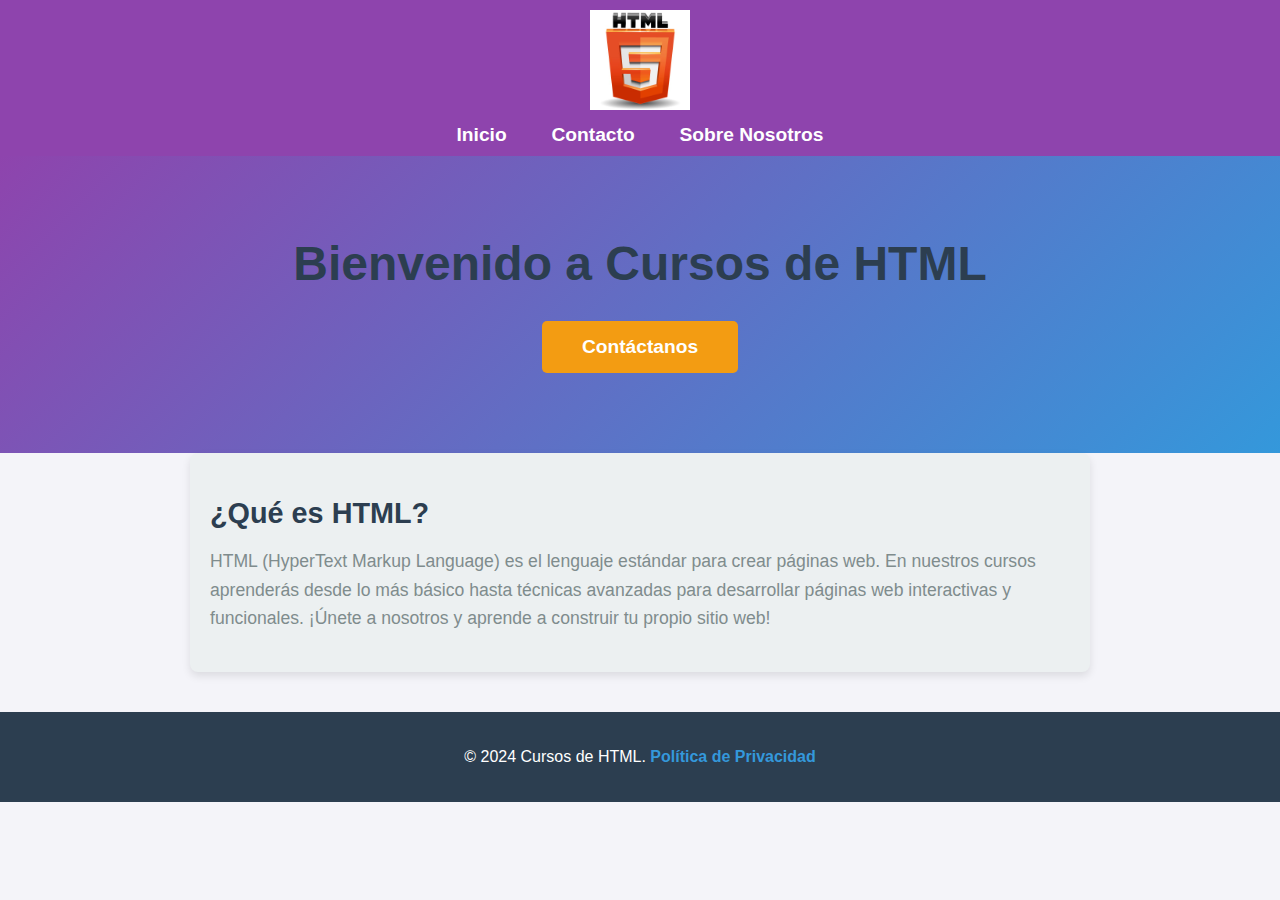
<file: paginahtmly css/index.html>
<!DOCTYPE html>
<html lang="es">
<head>
    <meta charset="UTF-8">
    <meta name="viewport" content="width=device-width, initial-scale=1.0">
    <title>Empresa de Cursos de HTML</title>

    <link rel="stylesheet" href="styles.css">
</head>
<body>

   
    <header>
        <img src="multimedia/html.jpg" alt="Logo Empresa">
        <nav>
            <ul>
                <li><a href="#inicio">Inicio</a></li>
                <li><a href="#contacto">Contacto</a></li>
                <li><a href="#nosotros">Sobre Nosotros</a></li>
            </ul>
        </nav>
    </header>

  
    <div class="hero">
        <h1>Bienvenido a Cursos de HTML</h1>
        <a href="#contacto" class="cta-button">Contáctanos</a>
    </div>

    
    <section>
        <article>
            <h2>¿Qué es HTML?</h2>
            <p>HTML (HyperText Markup Language) es el lenguaje estándar para crear páginas web. En nuestros cursos aprenderás desde lo más básico hasta técnicas avanzadas para desarrollar páginas web interactivas y funcionales. ¡Únete a nosotros y aprende a construir tu propio sitio web!</p>
        </article>
    </section>

    
    <footer>
        <p>&copy; 2024 Cursos de HTML. <a href="#">Política de Privacidad</a></p>
    </footer>

</body>
</html>
</file>
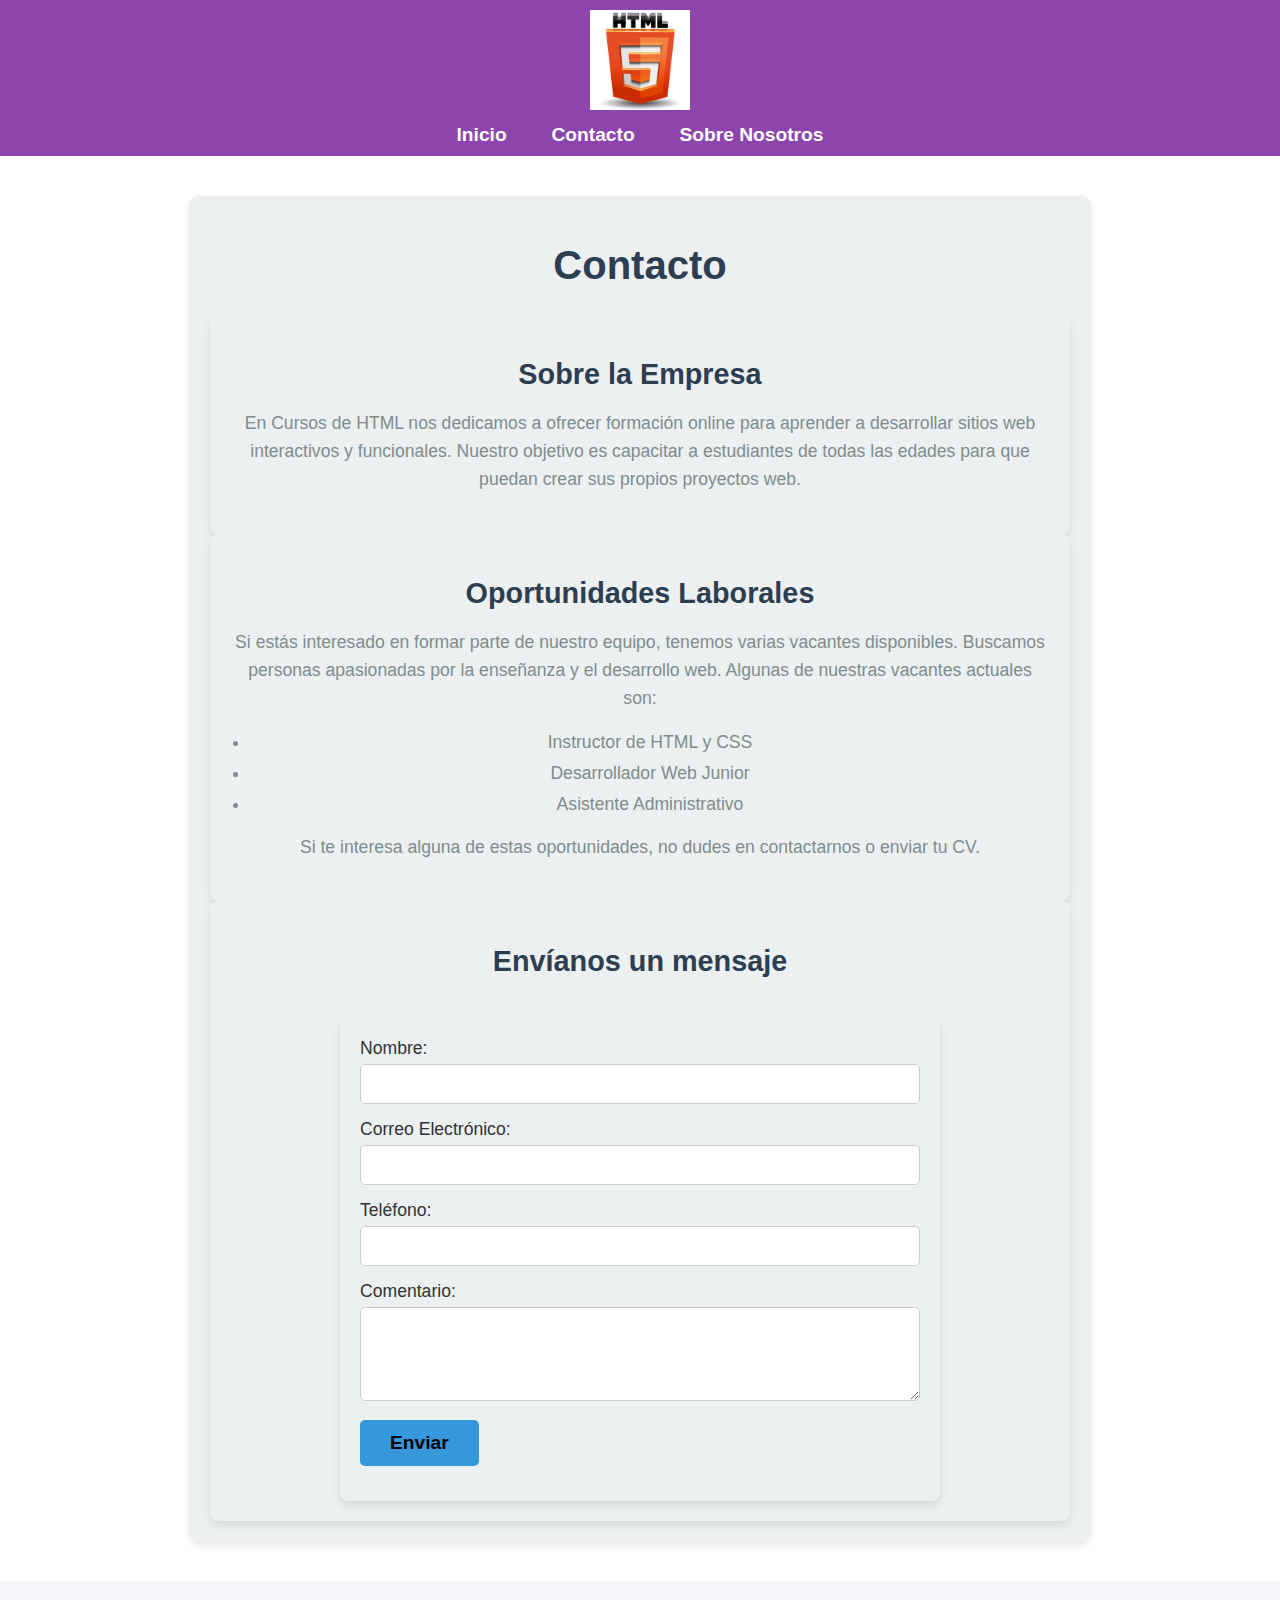
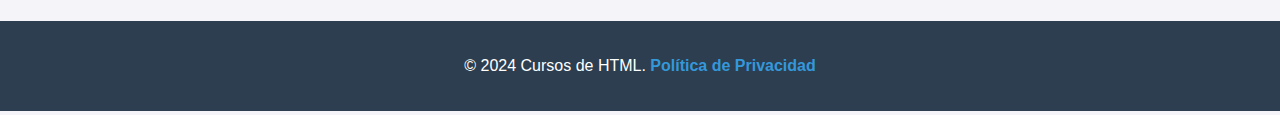
<file: paginahtmly css/contacto.html>
<!DOCTYPE html>
<html lang="es">
<head>
    <meta charset="UTF-8">
    <meta name="viewport" content="width=device-width, initial-scale=1.0">
    <meta name="description" content="Página de contacto de Cursos de HTML. Aprende más sobre la empresa y cómo trabajar con nosotros.">
    <title>Contacto - Cursos de HTML</title>
   
    <link rel="stylesheet" href="styles.css">
</head>
<body>


    <header>
        <img src="multimedia/html.jpg" alt="Logo Empresa Cursos de HTML">
        <nav aria-label="Menú principal">
            <ul>
                <li><a href="#inicio">Inicio</a></li>
                <li><a href="#contacto">Contacto</a></li>
                <li><a href="#nosotros">Sobre Nosotros</a></li>
            </ul>
        </nav>
    </header>

    <main>
        <section id="contacto">
            <h1>Contacto</h1>
            <article>
            
                <section>
                    <h2>Sobre la Empresa</h2>
                    <p>En Cursos de HTML nos dedicamos a ofrecer formación online para aprender a desarrollar sitios web interactivos y funcionales. Nuestro objetivo es capacitar a estudiantes de todas las edades para que puedan crear sus propios proyectos web.</p>
                </section>

                <section>
                    <h2>Oportunidades Laborales</h2>
                    <p>Si estás interesado en formar parte de nuestro equipo, tenemos varias vacantes disponibles. Buscamos personas apasionadas por la enseñanza y el desarrollo web. Algunas de nuestras vacantes actuales son:</p>
                    <ul>
                        <li>Instructor de HTML y CSS</li>
                        <li>Desarrollador Web Junior</li>
                        <li>Asistente Administrativo</li>
                    </ul>
                    <p>Si te interesa alguna de estas oportunidades, no dudes en contactarnos o enviar tu CV.</p>
                </section>

       
                <section>
                    <h2>Envíanos un mensaje</h2>
                    <form action="#" method="POST">
                        <div>
                            <label for="nombre">Nombre:</label>
                            <input type="text" id="nombre" name="nombre" required>
                        </div>
                        <div>
                            <label for="email">Correo Electrónico:</label>
                            <input type="email" id="email" name="email" required>
                        </div>
                        <div>
                            <label for="telefono">Teléfono:</label>
                            <input type="tel" id="telefono" name="telefono" required>
                        </div>
                        <div>
                            <label for="comentario">Comentario:</label>
                            <textarea id="comentario" name="comentario" rows="4" required></textarea>
                        </div>
                        <div>
                            <button type="submit">Enviar</button>
                        </div>
                    </form>
                </section>
            </article>
        </section>
    </main>

    <footer>
        <p>&copy; 2024 Cursos de HTML. <a href="#privacy-policy">Política de Privacidad</a></p>
    </footer>

</body>
</html>
</file>
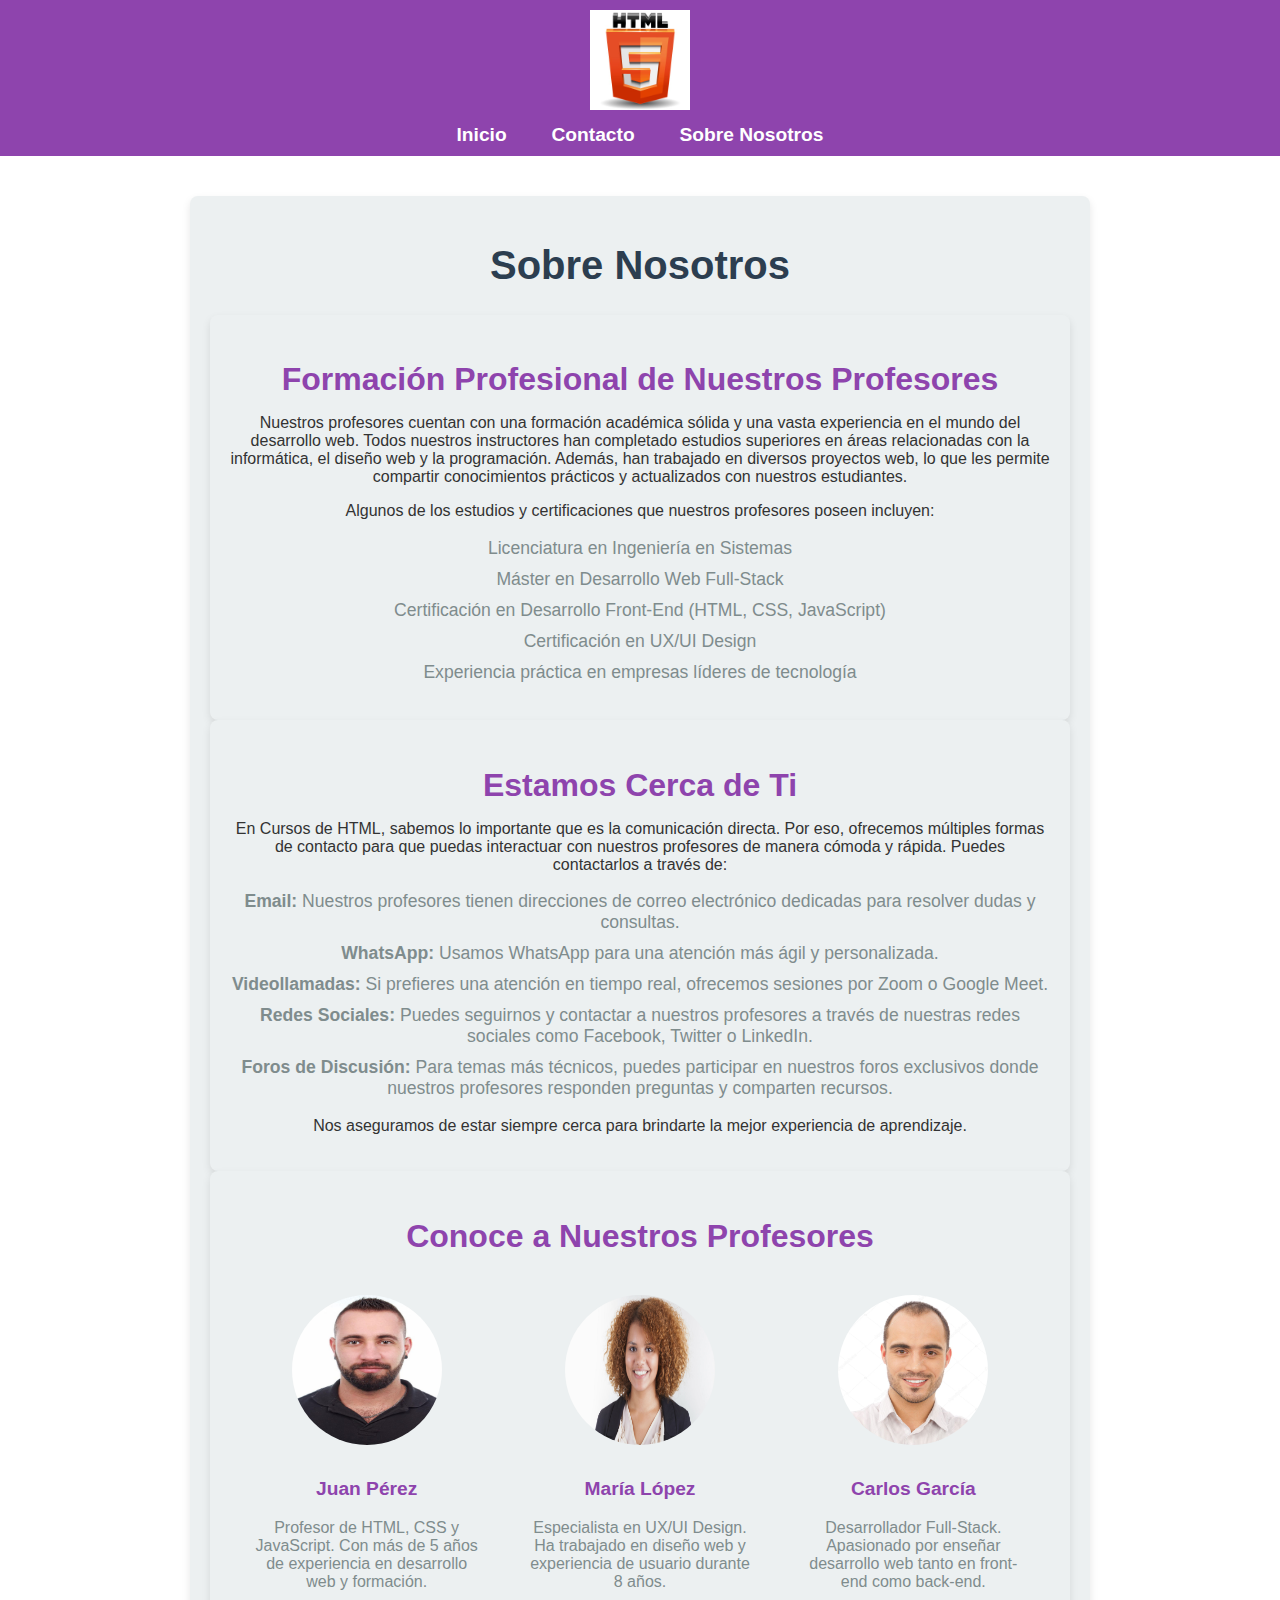
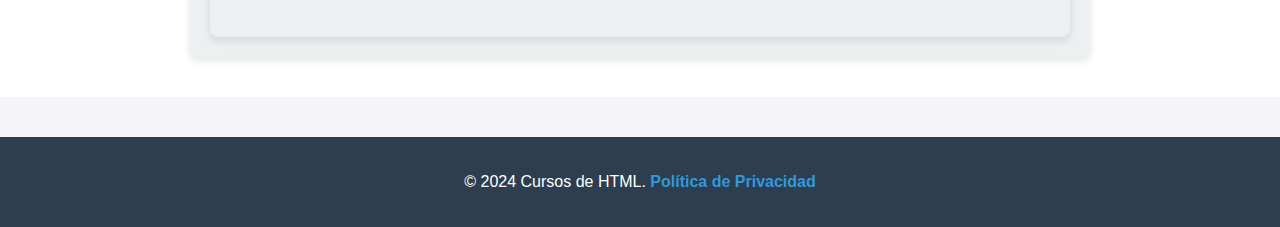
<file: paginahtmly css/sobrenosotros.html>
<!DOCTYPE html>
<html lang="es">
<head>
    <meta charset="UTF-8">
    <meta name="viewport" content="width=device-width, initial-scale=1.0">
    <meta name="description" content="Conoce a nuestros profesores, su formación profesional y cómo puedes contactarlos.">
    <title>Sobre Nosotros - Cursos de HTML</title>
    <link rel="stylesheet" href="styles.css">
</head>
<body>


    <header>
        <img src="multimedia/html.jpg" alt="Logo Empresa Cursos de HTML">
        <nav aria-label="Menú principal">
            <ul>
                <li><a href="#inicio">Inicio</a></li>
                <li><a href="#contacto">Contacto</a></li>
                <li><a href="#nosotros">Sobre Nosotros</a></li>
            </ul>
        </nav>
    </header>

 
    <main>
        <section id="nosotros">
            <h1>Sobre Nosotros</h1>


            <section>
                <h2>Formación Profesional de Nuestros Profesores</h2>
                <p>Nuestros profesores cuentan con una formación académica sólida y una vasta experiencia en el mundo del desarrollo web. Todos nuestros instructores han completado estudios superiores en áreas relacionadas con la informática, el diseño web y la programación. Además, han trabajado en diversos proyectos web, lo que les permite compartir conocimientos prácticos y actualizados con nuestros estudiantes.</p>
                <p>Algunos de los estudios y certificaciones que nuestros profesores poseen incluyen:</p>
                <ul>
                    <li>Licenciatura en Ingeniería en Sistemas</li>
                    <li>Máster en Desarrollo Web Full-Stack</li>
                    <li>Certificación en Desarrollo Front-End (HTML, CSS, JavaScript)</li>
                    <li>Certificación en UX/UI Design</li>
                    <li>Experiencia práctica en empresas líderes de tecnología</li>
                </ul>
            </section>


            <section>
                <h2>Estamos Cerca de Ti</h2>
                <p>En Cursos de HTML, sabemos lo importante que es la comunicación directa. Por eso, ofrecemos múltiples formas de contacto para que puedas interactuar con nuestros profesores de manera cómoda y rápida. Puedes contactarlos a través de:</p>
                <ul>
                    <li><strong>Email:</strong> Nuestros profesores tienen direcciones de correo electrónico dedicadas para resolver dudas y consultas.</li>
                    <li><strong>WhatsApp:</strong> Usamos WhatsApp para una atención más ágil y personalizada.</li>
                    <li><strong>Videollamadas:</strong> Si prefieres una atención en tiempo real, ofrecemos sesiones por Zoom o Google Meet.</li>
                    <li><strong>Redes Sociales:</strong> Puedes seguirnos y contactar a nuestros profesores a través de nuestras redes sociales como Facebook, Twitter o LinkedIn.</li>
                    <li><strong>Foros de Discusión:</strong> Para temas más técnicos, puedes participar en nuestros foros exclusivos donde nuestros profesores responden preguntas y comparten recursos.</li>
                </ul>
                <p>Nos aseguramos de estar siempre cerca para brindarte la mejor experiencia de aprendizaje.</p>
            </section>


            <section>
                <h2>Conoce a Nuestros Profesores</h2>
                <div class="professors">
                    <div class="professor">
                        <img src="multimedia/juan.jpg" alt="Profesor 1">
                        <h3>Juan Pérez</h3>
                        <p>Profesor de HTML, CSS y JavaScript. Con más de 5 años de experiencia en desarrollo web y formación.</p>
                    </div>
                    <div class="professor">
                        <img src="multimedia/maria.jpg" alt="Profesor 2">
                        <h3>María López</h3>
                        <p>Especialista en UX/UI Design. Ha trabajado en diseño web y experiencia de usuario durante 8 años.</p>
                    </div>
                    <div class="professor">
                        <img src="multimedia/carlos.jpg" alt="Profesor 3">
                        <h3>Carlos García</h3>
                        <p>Desarrollador Full-Stack. Apasionado por enseñar desarrollo web tanto en front-end como back-end.</p>
                    </div>
                </div>
            </section>
        </section>
    </main>

    
    <footer>
        <p>&copy; 2024 Cursos de HTML. <a href="#privacy-policy">Política de Privacidad</a></p>
    </footer>

</body>
</html>
</file>
<file: paginahtmly css/styles.css>
body {
    font-family: 'Roboto', sans-serif;
    margin: 0;
    padding: 0;
    background-color: #f4f4f9; 
    color: #333;
}


* {
    box-sizing: border-box;
}


header {
    background-color: #8e44ad; 
    padding: 10px 0;
    text-align: center;
}

header img {
    max-width: 100px;
    height: auto;
    margin: 0 20px;
}

header nav {
    margin-top: 10px;
}

header nav ul {
    list-style-type: none;
    padding: 0;
    margin: 0;
}

header nav ul li {
    display: inline;
    margin: 0 20px;
}

header nav ul li a {
    color: white;
    text-decoration: none;
    font-weight: bold;
    font-size: 1.2rem;
    transition: color 0.3s ease;
}

header nav ul li a:hover {
    color: #f39c12; 
}


.hero {
    background: linear-gradient(135deg, #8e44ad, #3498db); 
    color: white;
    padding: 80px 20px;
    text-align: center;
}

.hero h1 {
    font-size: 3rem;
    margin: 0;
}

.hero p {
    font-size: 1.5rem;
    margin-top: 10px;
}

.cta-button {
    display: inline-block;
    margin-top: 30px;
    padding: 15px 40px;
    background-color: #f39c12; 
    color: white;
    text-decoration: none;
    font-size: 1.2rem;
    font-weight: bold;
    border-radius: 5px;
    transition: background-color 0.3s ease;
}

.cta-button:hover {
    background-color: #e67e22;
}


main {
    padding: 40px 20px;
    text-align: center;
    background-color: #ffffff;
}

section {
    max-width: 800px;
    margin: 0 auto;
    padding: 20px;
    background-color: #ecf0f1;
    border-radius: 8px;
    box-shadow: 0 4px 8px rgba(0, 0, 0, 0.1);
}

article h2 {
    color: #2c3e50;
    font-size: 2rem;
    margin-bottom: 20px;
}

article p {
    font-size: 1.1rem;
    line-height: 1.6;
    color: #7f8c8d;
}


footer {
    background-color: #2c3e50; 
    color: white;
    text-align: center;
    padding: 20px;
    margin-top: 40px;
}

footer a {
    color: #3498db;
    text-decoration: none;
    font-weight: bold;
}

footer a:hover {
    text-decoration: underline;
}


@media (max-width: 768px) {
    header nav ul li {
        display: block;
        margin: 10px 0;
    }

    .hero h1 {
        font-size: 2.5rem;
    }

    .cta-button {
        padding: 12px 30px;
    }

    section {
        padding: 15px;
    }

    article h2 {
        font-size: 1.8rem;
    }
}
body {
    font-family: 'Roboto', sans-serif;
    margin: 0;
    padding: 0;
    background-color: #f4f4f9; 
    color: #333;
}


header {
    background-color: #8e44ad; 
    padding: 10px 0;
    text-align: center;
}

header img {
    max-width: 100px;
    height: auto;
    margin: 0 20px;
}

header nav {
    margin-top: 10px;
}

header nav ul {
    list-style-type: none;
    padding: 0;
    margin: 0;
}

header nav ul li {
    display: inline;
    margin: 0 20px;
}

header nav ul li a {
    color: white;
    text-decoration: none;
    font-weight: bold;
    font-size: 1.2rem;
    transition: color 0.3s ease;
}

header nav ul li a:hover {
    color: #f39c12; 
}


main {
    padding: 40px 20px;
    text-align: center;
    background-color: #ffffff;
}

h1 {
    font-size: 2.5rem;
    color: #2c3e50;
}

article h2 {
    font-size: 1.8rem;
    color: #2c3e50;
    margin-bottom: 10px;
}

article p {
    font-size: 1.1rem;
    line-height: 1.6;
    color: #7f8c8d;
    margin-bottom: 20px;
}

article ul {
    list-style-type: disc;
    margin-left: 20px;
    font-size: 1.1rem;
    color: #7f8c8d;
}

form {
    margin-top: 30px;
    text-align: left;
    display: inline-block;
    background-color: #ecf0f1;
    padding: 20px;
    border-radius: 8px;
    box-shadow: 0 4px 8px rgba(0, 0, 0, 0.1);
    width: 100%;
    max-width: 600px;
}

form div {
    margin-bottom: 15px;
}

form label {
    display: block;
    font-size: 1.1rem;
    margin-bottom: 5px;
}

form input, form textarea {
    width: 100%;
    padding: 10px;
    font-size: 1rem;
    border: 1px solid #ccc;
    border-radius: 5px;
}

form textarea {
    resize: vertical;
}

form button {
    padding: 12px 30px;
    background-color: #3498db; 
    border: none;
    border-radius: 5px;
    font-size: 1.2rem;
    font-weight: bold;
    cursor: pointer;
    transition: background-color 0.3s ease;
}

form button:hover {
    background-color: #2980b9;
}


footer {
    background-color: #2c3e50;
    color: white;
    text-align: center;
    padding: 20px;
    margin-top: 40px;
}

footer a {
    color: #3498db;
    text-decoration: none;
    font-weight: bold;
}

footer a:hover {
    text-decoration: underline;
}


@media (max-width: 768px) {
    header nav ul li {
        display: block;
        margin: 10px 0;
    }

    .cta-button {
        padding: 12px 30px;
    }

    form {
        width: 90%;
    }
}
body {
    font-family: 'Roboto', sans-serif;
    margin: 0;
    padding: 0;
    background-color: #f4f4f9; 
    color: #333;
}


header {
    background-color: #8e44ad; 
    padding: 10px 0;
    text-align: center;
}

header img {
    max-width: 100px;
    height: auto;
    margin: 0 20px;
}

header nav {
    margin-top: 10px;
}

header nav ul {
    list-style-type: none;
    padding: 0;
    margin: 0;
}

header nav ul li {
    display: inline;
    margin: 0 20px;
}

header nav ul li a {
    color: white;
    text-decoration: none;
    font-weight: bold;
    font-size: 1.2rem;
    transition: color 0.3s ease;
}

header nav ul li a:hover {
    color: #f39c12; 
}


main {
    padding: 40px 20px;
    text-align: center;
    background-color: #ffffff;
}

h1 {
    font-size: 2.5rem;
    color: #2c3e50;
}

section {
    max-width: 900px;
    margin: 0 auto;
    padding: 20px;
}


.professors {
    display: flex;
    justify-content: space-around;
    margin-top: 30px;
}

.professor {
    text-align: center;
    width: 30%;
    padding: 10px;
}

.professor img {
    width: 150px;
    height: 150px;
    border-radius: 50%;
    margin-bottom: 10px;
}

.professor h3 {
    color: #8e44ad;
    font-size: 1.2rem;
}

.professor p {
    font-size: 1rem;
    color: #7f8c8d;
}


h2 {
    font-size: 2rem;
    color: #8e44ad; 
    margin-bottom: 10px;
}

ul {
    list-style-type: none;
    padding: 0;
    font-size: 1.1rem;
    color: #7f8c8d;
}

ul li {
    margin-bottom: 10px;
}


footer {
    background-color: #2c3e50;
    color: white;
    text-align: center;
    padding: 20px;
    margin-top: 40px;
}

footer a {
    color: #3498db;
    text-decoration: none;
    font-weight: bold;
}

footer a:hover {
    text-decoration: underline;
}


@media (max-width: 768px) {
    header nav ul li {
        display: block;
        margin: 10px 0;
    }

    .professors {
        flex-direction: column;
        align-items: center;
    }

    .professor {
        width: 80%;
        margin-bottom: 20px;
    }
}
</file>
